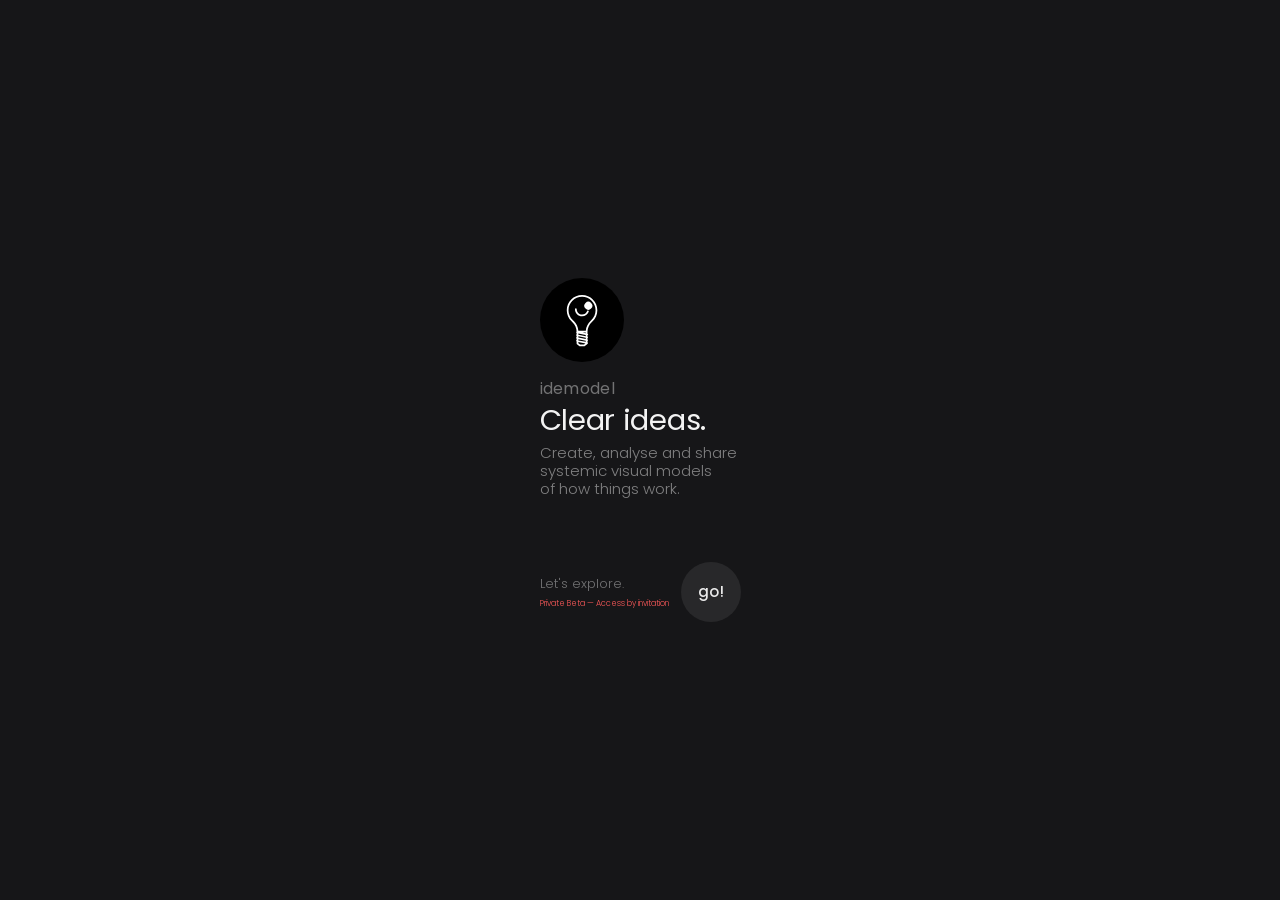
<file: docs/index.html>
<!DOCTYPE html>
<html lang="en">
<head>
  <meta charset="UTF-8">
  <meta name="viewport" content="width=device-width, initial-scale=1.0">
  <title>idemodel</title>
  <link rel="icon" type="image/png" href="assets/favicon-96x96.png" sizes="96x96" />
  <link rel="icon" type="image/svg+xml" href="assets/favicon.svg" />
  <link rel="shortcut icon" href="assets/favicon.ico" />
  <link rel="apple-touch-icon" sizes="180x180" href="assets/apple-touch-icon.png" />
  <meta name="apple-mobile-web-app-title" content="idemodel" />
  <link rel="manifest" href="assets/site.webmanifest" />

  <link href="https://fonts.googleapis.com/css2?family=Poppins:wght@300;400;500;600&display=swap" rel="stylesheet">

  <style>
    * { margin: 0; padding: 0; box-sizing: border-box; }

    html, body {
      height: 100%;
      background: #161618;
      font-family: 'Poppins', sans-serif;
      color: #fff;
      -webkit-font-smoothing: antialiased;
    }

    .wrap {
      min-height: 100%;
      display: flex;
      align-items: center;
      justify-content: center;
      padding: 40px 24px;
    }

    /* --indent alinea todo el texto con la línea de "idemodel" (ancho del círculo + gap) */
    .content {
      --circle: 84px;
      --gap: 18px;
      --indent: calc(var(--circle) + var(--gap));
      display: flex;
      flex-direction: column;
      align-items: flex-start;
    }

    .logo-row {
      display: flex;
      flex-direction: column;
      align-items: flex-start;
      gap: 14px;
    }

    .logo-circle {
      width: var(--circle);
      height: var(--circle);
      border-radius: 50%;
      background: #000;
      display: flex;
      align-items: center;
      justify-content: center;
      flex-shrink: 0;
    }

    .logo-circle img {
      width: 40px;
      height: 56px;
      display: block;
    }

    .head-block {
      display: flex;
      flex-direction: column;
      align-items: flex-start;
      gap: 3px;
    }

    .app-name {
      font-size: 16px;
      font-weight: 400;
      letter-spacing: 0.02em;
      color: rgba(255, 255, 255, 0.4);
    }

    .headline {
      font-size: 29px;
      font-weight: 400;
      letter-spacing: -0.01em;
      color: rgba(255, 255, 255, 0.95);
      line-height: 1.15;
    }

    .subtitle {
      margin-top: 6px;
      font-size: 15px;
      font-weight: 300;
      line-height: 1.2;
      color: rgba(255, 255, 255, 0.45);
    }

    .beta {
      margin-top: 64px;
      display: flex;
      align-items: center;
      gap: 12px;
      font-size: 13px;
      font-weight: 300;
      color: rgba(255, 255, 255, 0.4);
    }

    .beta-text {
      display: flex;
      flex-direction: column;
      align-items: flex-start;
      gap: 4px;
    }

    .go-circle {
      width: 60px;
      height: 60px;
      border-radius: 50%;
      background: rgba(255, 255, 255, 0.08);
      display: flex;
      align-items: center;
      justify-content: center;
      text-decoration: none;
      color: rgba(255, 255, 255, 0.9);
      font-size: 15px;
      font-weight: 500;
      flex-shrink: 0;
      transition: background 0.18s, transform 0.18s;
    }

    .go-circle:hover {
      background: rgba(255, 255, 255, 0.16);
      transform: scale(1.05);
    }

    .go-circle:active {
      transform: scale(0.96);
    }

    .access {
      max-width: 200px;
      font-size: 8px;
      font-weight: 300;
      line-height: 1.4;
      color: #ff5a5a;
    }

    @media (max-width: 520px) {
      .headline { font-size: 23px; }
      .content { --circle: 64px; }
    }
  </style>
</head>

<body>
  <div class="wrap">
    <div class="content">

      <div class="logo-row">
        <div class="logo-circle">
          <img src="assets/idemodel-bulb.svg" alt="idemodel" />
        </div>
        <div class="head-block">
          <div class="app-name">idemodel</div>
          <div class="headline">Clear ideas.</div>
        </div>
      </div>

      <div class="subtitle">Create, analyse and share<br>systemic visual models<br>of how things work.</div>

      <div class="beta">
        <div class="beta-text">
          <span>Let's explore.</span>
          <span class="access">Private Beta — Access by invitation</span>
        </div>
        <a class="go-circle" href="idemodel.html">go!</a>
      </div>

    </div>
  </div>
</body>
</html>
</file>
